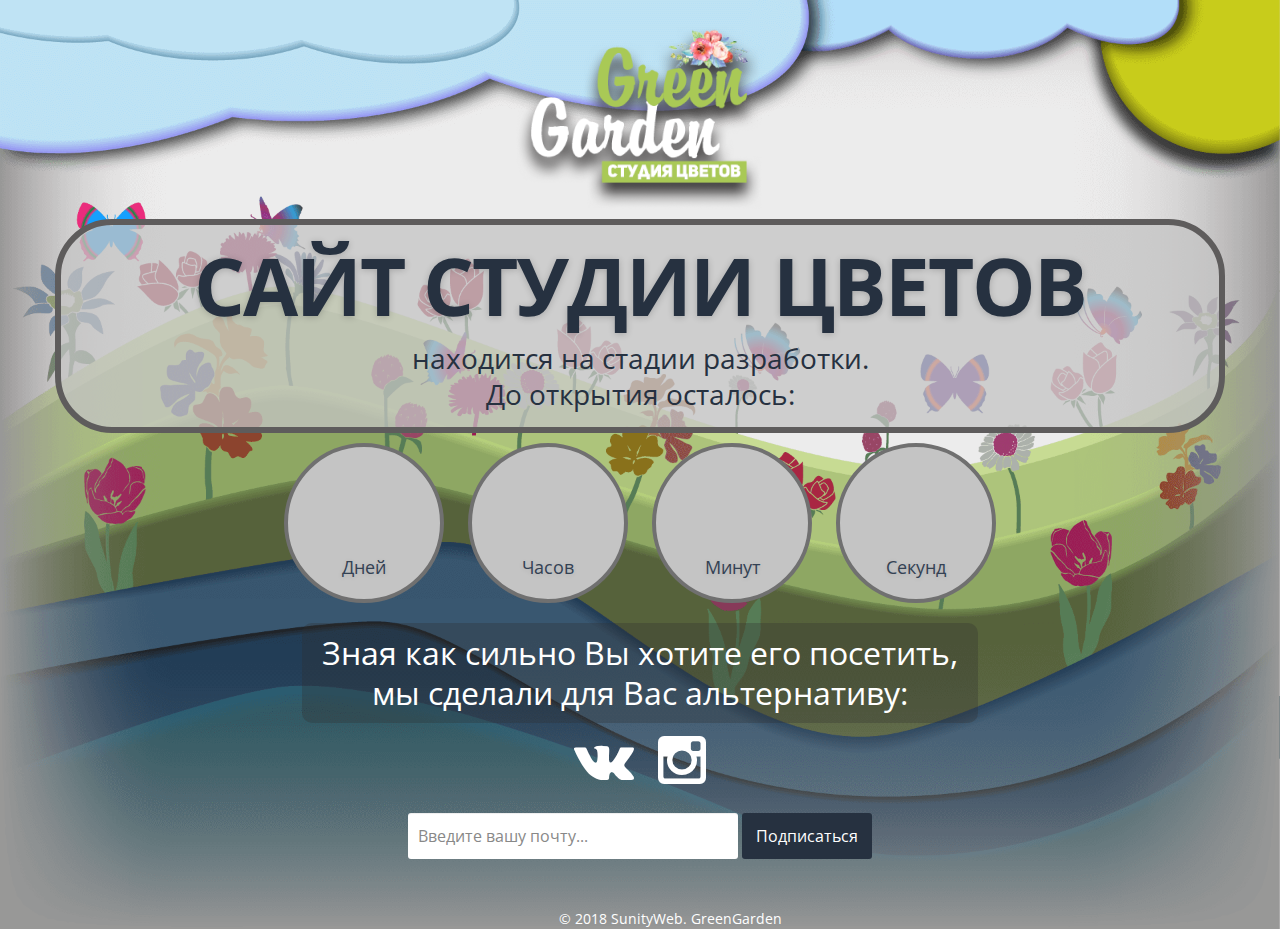
<file: comingsoon/index.html>
<!DOCTYPE html>
<html lang="en">
<head>
<meta charset="utf-8">
<title>GreenGarden</title>
<meta name="robots" content="noindex, follow">
<meta name="viewport" content="width=device-width, initial-scale=1.0">
<meta name="description" content="">
<meta name="author" content="">
<link href='https://fonts.googleapis.com/css?family=Open+Sans:300,400,600,700' rel='stylesheet' type='text/css'>
<link href="css/bootstrap.min.css" rel="stylesheet" >
<link href="css/font-awesome.min.css" rel="stylesheet">
<link href="css/style.css" rel="stylesheet">
<!-- HTML5 shim, for IE6-8 support of HTML5 elements -->
<!--[if lt IE 9]>
            <script src="http://html5shim.googlecode.com/svn/trunk/html5.js"></script>
        <![endif]-->
</head>
<body class="full">
<div id="preloader">
  <div id="status"> <img src="img/preloader.gif" height="64" width="64" alt=""> </div>
</div>
<div class="coming-soon">
  <div class="container">
    <div class="row">
      <div class="span12 ">
        <div class="logo"><img src="img/Logo.png" alt="Логотип GreenGarden"></div>
        <div class="cl pt"><h2>Сайт студии цветов</h2>
        <p>находится на стадии разработки.<br> До открытия осталось: </p>
        </div>
        <div class="counter">
          <div class="days-wrapper"> <span class="days"></span><br>
            Дней</div>
          <div class="hours-wrapper"> <span class="hours"></span><br>
            Часов</div>
          <div class="minutes-wrapper"> <span class="minutes"></span><br>
            Минут</div>
          <div class="seconds-wrapper"> <span class="seconds"></span><br>
            Секунд</div>
        </div>
      </div>
    </div>
  </div>
</div>
<div class="container">
  <div class="row">
    <div class="span12 subscribe">
      <h3>Зная как сильно Вы хотите его посетить,<br> мы сделали для Вас альтернативу: </h3><div class="social"> <a href="https://vk.com/green_garden_72" rel="noopener"><i class="fa fa-vk fa-4x"></i></a> <a href="https://www.instagram.com/green_garden_72/" rel="noopener"><i class="fa fa-instagram fa-4x"></i></a>  </div>
      <form class="form-inline">
        <input type="text" name="email" placeholder="Введите вашу почту...">
        <button type="submit">Подписаться</button>
      </form>
    </div>
  </div>
  <div class="span12 row">
    <div class="copyright">&copy; 2018 SunityWeb. GreenGarden</div>
  </div>
</div>
<script src="js/jquery-1.10.2.min.js"></script> 
<script src="js/bootstrap.min.js"></script> 
<script src="js/jquery.countdown.js"></script> 
<script src="js/custom.js"></script>
</body>
</html>
</file>
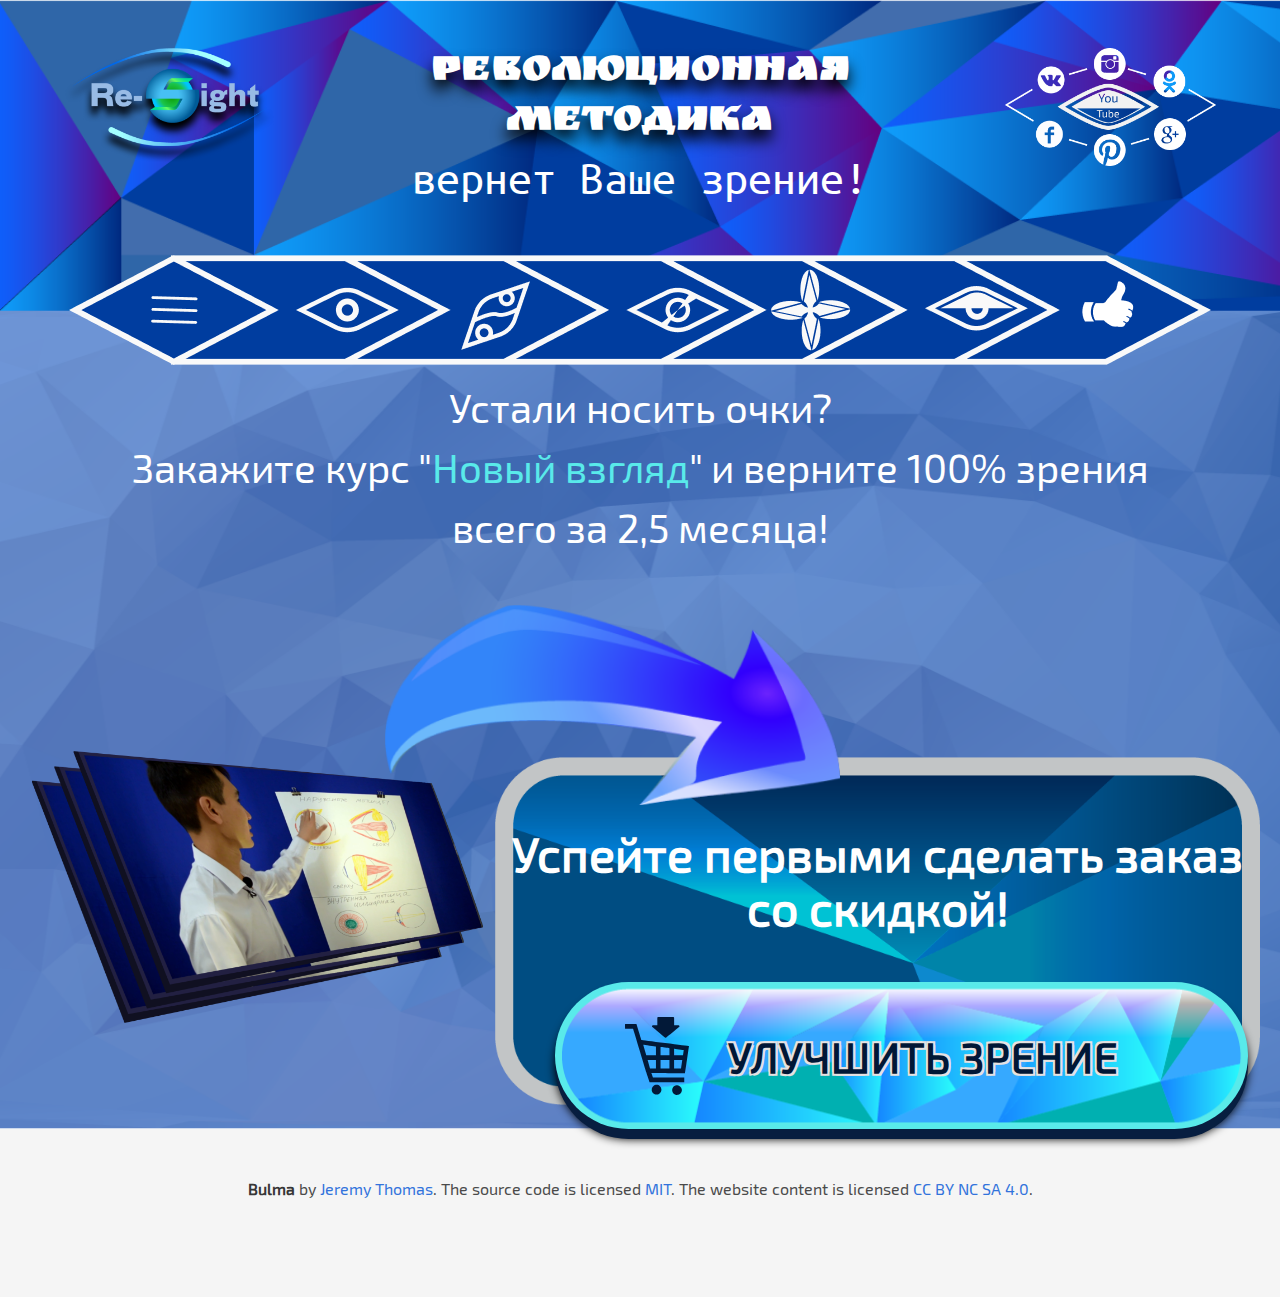
<file: resight/index.html>
<!DOCTYPE html>
<html>
  <head>
    <meta charset="utf-8">
    <meta name="viewport" content="width=device-width, initial-scale=1">
    <title>Hello Bulma!</title>
    <link rel="stylesheet" href="css/bulma.css">
   <!-- <script defer src="https://use.fontawesome.com/releases/v5.0.0/js/all.js"></script>-->
  </head>
<body>
  <section class="hero main">
    <div class="hero-body">
      <div class="container">
        <div class="columns">
          <div class="column">
            <div class="navbar-brand">
               <a href="https://resight.kz">
                  <img src="img/logo.png" alt="Наш Ресайт">
               </a>
            </div>
          </div>
          <div class="column is-three-fifths has-text-centered">
            <h2 class="title sh">
              РЕВОЛЮЦИОННАЯ МЕТОДИКА
            </h2>
            <h3 class="subtitle shs">
              вернет Ваше зрение!
            </h3>
          </div>
          <div class="column">
            <img src="img/socila.png" alt="">
          </div>
      </div>
    </div>
  </div>
  <div class="hero-foot hf">
    <div class="container has-text-centered">
      <img src="img/menu.png" alt="">
    </div>
  </div>
</section>
<section class="hero eye">
  <div class="hero-body">
    <div class="container has-text-centered dd">
      <p>Устали носить очки? </p>
      <p>Закажите курс "<span class="new">Новый взгляд</span>" и верните 100% зрения</p>
      <p>всего за 2,5 месяца!</p>
    </div>
  </div>
  <div class="hero-foot">
    <div class="container is-fluid">
      <div class="arrowed"></div>
      <div class="columns">
        <div class="column">
          <img src="img/video.png" alt="video" title="video" class="im">
        </div>
        <div class="column has-text-centered tt">
          <p class="title mt">Успейте первыми сделать заказ <br>
со скидкой!</p>
          <div class="field">
             <p class="control">
                <div class="ptt">
                  <a class="button is-rounded bg1 ub" href="#"><img src="svg/cart.svg" alt="корзина" title="корзина">&nbsp;&nbsp;&nbsp;&nbsp;УЛУЧШИТЬ ЗРЕНИЕ&nbsp;&nbsp;&nbsp;&nbsp;&nbsp;&nbsp;</a>
                </div>
             </p>
          </div>
        </div>      
      </div>
    </div>
  </div>
</section>
  <footer class="footer">
  <div class="container">
    <div class="content has-text-centered">
      <p>
        <strong>Bulma</strong> by <a href="https://jgthms.com">Jeremy Thomas</a>. The source code is licensed
        <a href="http://opensource.org/licenses/mit-license.php">MIT</a>. The website content
        is licensed <a href="http://creativecommons.org/licenses/by-nc-sa/4.0/">CC BY NC SA 4.0</a>.
      </p>
    </div>
  </div>
</footer>
  </body>
</html>
</file>
<file: comingsoon/css/style.css>
body {
	text-align: left;
	font-family: 'Open Sans', sans-serif;
	color: #fff;
	font-weight: 400;
	background: none;
}
html, body{
  height: 100%;
}
.full {
	background: url(../img/bg_2.png) no-repeat center center fixed;
	-webkit-background-size: cover;
	-moz-background-size: cover;
	-o-background-size: cover;
	background-size: cover
}
.full2{
	background: url(../img/bg_er.png) no-repeat center center fixed;
	-webkit-background-size: cover;
	-moz-background-size: cover;
	-o-background-size: cover;
	background-size: cover;
}
.search {
    width: 380px; /* Ширина поля с кнопкой */
    border: 1px solid #000; /* Параметры рамки */
    min-height:45px; /* Минимальная высота */
    max-height:45px;
    background: #FFFAFA;
    border-radius: 2px;
    display:inline-flex
   }
input[type="search"] {
    display:inline-block;
    border: 1px solid #fff!important; /* Убираем рамку */
    outline:none; /* Убираем свечение в Chrome и Safari */
    -webkit-appearance: none; /* Убираем рамку в Chrome и Safari */
    width:320px; /* Ширина поля */
    max-height:45px;
    padding:10px;
    vertical-align:middle
   }
input[type="submit"] {
    width:60px; /* Ширина кнопки */
    height:40px; /* Высота кнопки */
    position:relative;
    top:2.5px;
    border: none; /* Убираем рамку */
    background: url(svg/search.svg) no-repeat; /* Параметры фона */
    background-size:cover
   }
strong {
	font-weight: 700;
}
a, a:hover {
	color: #fff;
	text-decoration: none;
}
#preloader {
	position: fixed;
	top: 0;
	left: 0;
	right: 0;
	bottom: 0;
	background: #333;
	z-index: 99999;
	height: 100%;
}
#status {
	position: absolute;
	left: 50%;
	top: 50%;
	width: 64px;
	height: 64px;
	margin: -32px 0 0 -32px;
	padding: 0;
}
.logo {
	padding-bottom: 10px;
	font-size: 36px;
}
.logo i {
	color: #1fba99;
}
.coming-soon {
	padding-top: 25px;
	margin-right: auto;
	margin-left: auto;
	margin-bottom: 10px;
	text-align: center;
	color: #fff;
}
.coming-soon h2 {
	font-size: 80px;
	font-weight: 700;
	text-shadow: 0 1px 7px rgba(0,0,0,.2);
	text-transform: uppercase;
	letter-spacing: -2px;
}
.coming-soon h3 {
	font-size: 16px;
	font-weight: 400;
	letter-spacing: 10px;
	opacity: 0.3;
	margin-top: 40px;
}
.coming-soon p {
	margin-top: 20px;
	font-size: 28px;
	line-height: 36px;
	display: inline-block;
	padding: 5px 10px;
	border-radius: 10px;
}
.counter {
	margin-top: 10px;
	text-shadow: 0 1px 5px rgba(0,0,0,.1);
	color:#344254

}
.pt{padding-top:30px}
.cl p,.cl h2 {
	opacity:1;
}
.csB {color:#263140}
.cl{
	color:#263140;
	background: rgba(196, 196, 196, 0.76);
	border: 6px solid #5E5C5C;
	box-sizing: border-box;
	border-radius: 57px
}

.counter .days-wrapper, .counter .hours-wrapper, .counter .minutes-wrapper, .counter .seconds-wrapper {
	display: inline-block;
	width: 160px;
	height: 160px;
	margin: 0 10px;
	padding-top: 20px;
	background: #2d2d2d; /* browsers that don't support rgba */
	background: rgba(45,45,45,.5);
	font-size: 18px;
	-moz-border-radius: 80px;
	-webkit-border-radius: 80px;
	border-radius: 80px;
		background: #C4C4C4;
border: 4px solid #707070;
box-sizing: border-box;
}
.counter .days, .counter .hours, .counter .minutes, .counter .seconds {
	font-size: 80px;
	line-height: 90px;
}
.subscribe {
	text-align: center;
}
.subscribe h3 {
	font-size: 32px;
	font-weight: 400;
	color: #fff;
	line-height: 40px;
	display: inline-block;
	background: rgba(45,45,45,.3);
	padding: 10px 20px;
	border-radius: 10px;
}
.subscribe p {
	font-size: 18px;
	font-weight: 400;
	line-height: 36px;
}
.subscribe form {
	margin-top: 24px;
}
.subscribe form input {
	width: 310px;
	height: 46px;
	margin: 0;
	padding: 0 10px;
	background: #fff;
	font-family: 'Open Sans', sans-serif;
	font-size: 16px;
	line-height: 46px;
	color: #777;
	border: 0;
	-moz-border-radius: 0;
	-webkit-border-radius: 0;
	border-radius: 3px;
}
.subscribe form input:focus {
	-moz-box-shadow: 0 1px 3px 0 rgba(0,0,0,.15);
	-webkit-box-shadow: 0 1px 3px 0 rgba(0,0,0,.15);
	box-shadow: 0 1px 3px 0 rgba(0,0,0,.15);
}
 .subscribe form input:-moz-placeholder {
color: #888;
}
.subscribe form input:-ms-input-placeholder {
color: #888;
}
.subscribe form input::-webkit-input-placeholder {
color: #888;
}
.subscribe form button {
	width: 130px;
	height: 46px;
	margin: 0;
	padding: 0;
	background: #263140;
	border: 0;
	font-family: 'Open Sans', sans-serif;
	font-size: 16px;
	color: #fff;
	border-radius: 3px;
	text-shadow: 0;
}
.subscribe form button:hover {
	background: #C1E3F4;
	color: #263140;
}
.subscribe form button:active {
	background: #C1E3F4;
	color: #263140;
}
.social {
	text-align: center;
}
.social a i {
	display: inline-block;
	padding: 0 10px;
}
.social a i:hover {
	color: #263140;
}
.copyright {
	margin-top: 30px;
	text-align: center;
}
.copyright a {
	border-bottom: 1px dotted #263140;
}

/***** Media Queries *****/

@media (min-width: 768px) and (max-width: 979px) {
.logo h1 {
	padding-left: 0;
}
.counter .days-wrapper, .counter .hours-wrapper, .counter .minutes-wrapper, .counter .seconds-wrapper {
	width: 140px;
	height: 140px;
	margin: 0 7px;
	padding-top: 20px;
	-moz-border-radius: 70px;
	-webkit-border-radius: 70px;
	border-radius: 70px;
}
.counter .days, .counter .hours, .counter .minutes, .counter .seconds {
	font-size: 60px;
	line-height: 70px;
}
}

@media (max-width: 767px) {
body {
	padding-left: 0;
	padding-right: 0;
}
.logo h1 {
	padding-left: 0;
	text-align: center;
}
.coming-soon h2 {
	font-size: 36px;
	padding: 0 20px;
}
.coming-soon p {
	padding: 0 20px;
}
.counter .days-wrapper, .counter .hours-wrapper, .counter .minutes-wrapper, .counter .seconds-wrapper {
	width: 140px;
	height: 140px;
	margin: 7px;
	padding-top: 20px;
	-moz-border-radius: 70px;
	-webkit-border-radius: 70px;
	border-radius: 70px;
}
.counter .days, .counter .hours, .counter .minutes, .counter .seconds {
	font-size: 60px;
	line-height: 70px;
}
.subscribe h3 {
	padding: 0 20px;
	font-size: 28px;
}
.subscribe p {
	padding: 0 20px;
}
}

@media (max-width: 480px) {
.subscribe form {
	padding: 0 20px;
}
.subscribe form input {
	width: 90%;
}
.subscribe form button {
	width: 90%;
	margin-top: 10px;
}
}
@media (max-width:980px)
{
	.cl h2{
		line-height:80px
	}
}
.ptt{
	padding-top:10%;
}
</file>
